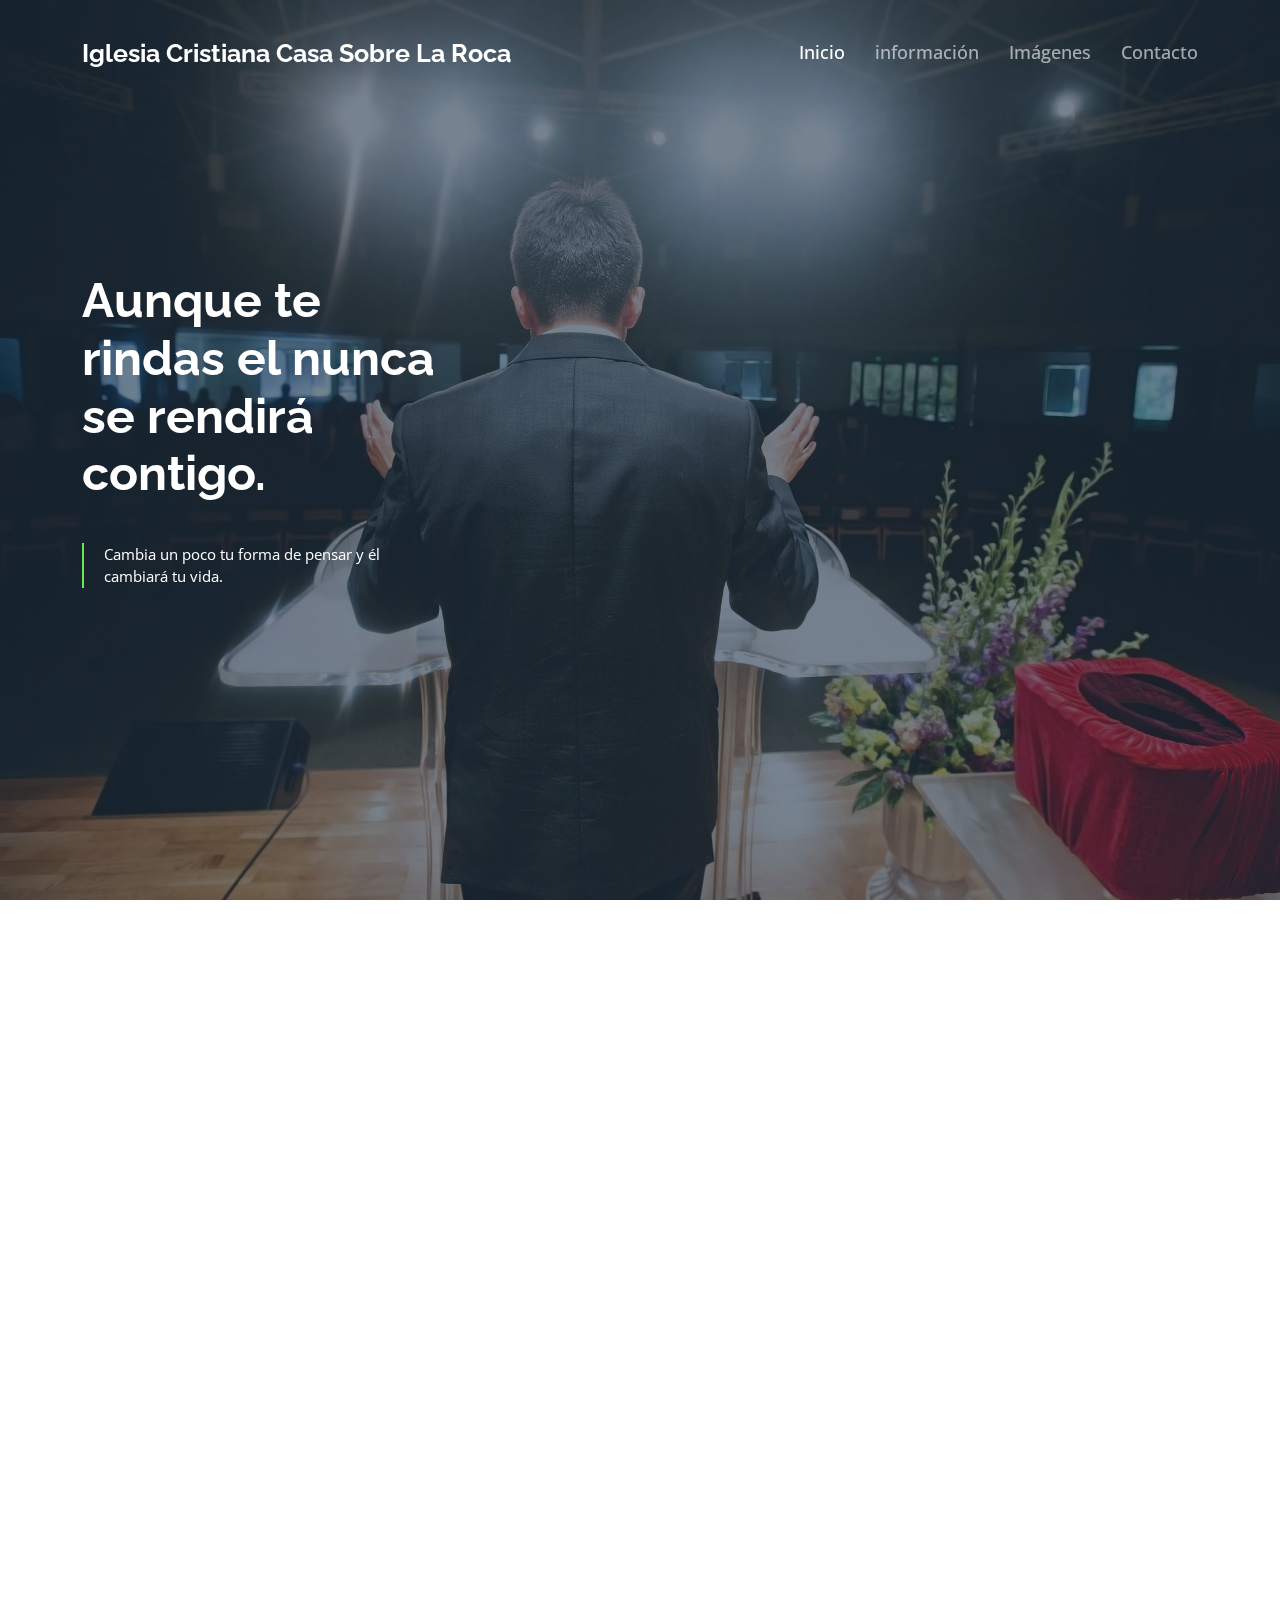
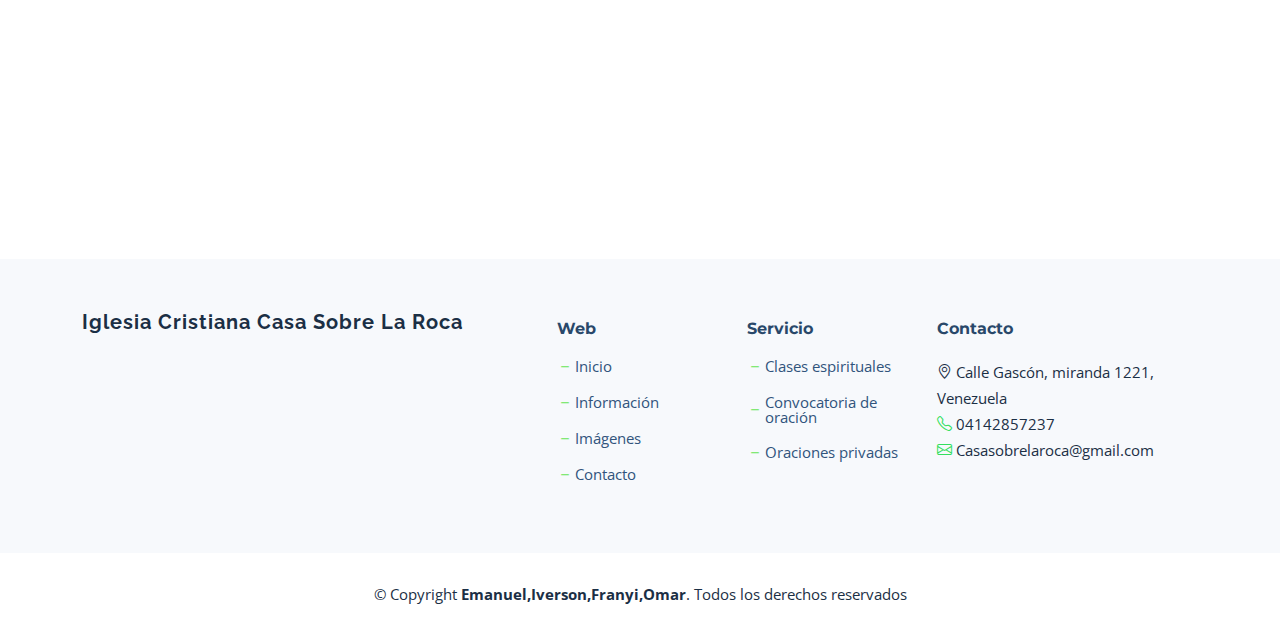
<file: index.html>
<!DOCTYPE html>
<html lang="es">

<head>
  <meta charset="utf-8">
  <meta content="width=device-width, initial-scale=1.0" name="viewport">

  <title>iglesia</title>
  <meta content="" name="description">
  <meta content="" name="keywords">

  
  <link rel="preconnect" href="https://fonts.googleapis.com">
  <link rel="preconnect" href="https://fonts.gstatic.com" crossorigin>
  <link
    href="https://fonts.googleapis.com/css2?family=Open+Sans:ital,wght@0,300;0,400;0,500;0,600;0,700;1,300;1,400;1,600;1,700&family=Montserrat:ital,wght@0,300;0,400;0,500;0,600;0,700;1,300;1,400;1,500;1,600;1,700&family=Raleway:ital,wght@0,300;0,400;0,500;0,600;0,700;1,300;1,400;1,500;1,600;1,700&display=swap"
    rel="stylesheet">

  <!-- Vendor CSS Files -->
  <link href="assets/vendor/bootstrap/css/bootstrap.min.css" rel="stylesheet">
  <link href="assets/vendor/bootstrap-icons/bootstrap-icons.css" rel="stylesheet">
  <link href="assets/vendor/aos/aos.css" rel="stylesheet">
  <link href="assets/vendor/glightbox/css/glightbox.min.css" rel="stylesheet">
  <link href="assets/vendor/swiper/swiper-bundle.min.css" rel="stylesheet">
  <link href="assets/vendor/remixicon/remixicon.css" rel="stylesheet">
  <link href="assets/css/main.css" rel="stylesheet">

</head>

<body class="page-index">

  <!-- ======= Header ======= -->
  <header id="header" class="header d-flex align-items-center fixed-top">
    <div class="container-fluid container-xl d-flex align-items-center justify-content-between">

      <a href="index.html" class="logo d-flex align-items-center">
        <h1 class="d-flex align-items-center">Iglesia Cristiana Casa Sobre La Roca</h1>
      </a>

      <i class="mobile-nav-toggle mobile-nav-show bi bi-list"></i>
      <i class="mobile-nav-toggle mobile-nav-hide d-none bi bi-x"></i>

      <nav id="navbar" class="navbar">
        <ul>
          <li><a href="index.html" class="active">Inicio</a></li>
          <li><a href="informacion.html">información</a></li>
          <!-- <li><a href="services.html">Servicio</a></li>           -->
          <!-- <li><a href="team.html"></a></li> -->
          <li><a href="Imagenes.html">Imágenes</a></li>
          <li><a href="contacto.html">Contacto</a></li>
        </ul>
      </nav><!-- .navbar -->

    </div>
  </header><!-- End Header -->

  <!-- ======= Hero Section ======= -->
  <section id="hero" class="hero d-flex align-items-center">
    <div class="container">
      <div class="row">
        <div class="col-xl-4">
          <h2 data-aos="fade-up">Aunque te rindas el nunca se rendirá contigo.
          </h2>
          <blockquote data-aos="fade-up" data-aos-delay="100">
            <p>Cambia un poco tu forma de pensar y él cambiará tu vida. </p>
          </blockquote>
          <!-- <div class="d-flex" data-aos="fade-up" data-aos-delay="200">
            <a href=""
              class="glightbox btn-watch-video d-flex align-items-center"><i class="bi bi-play-circle"></i><span>Video</span></a>
          </div> -->
        </div>
      </div>
    </div>
  </section><!-- End Hero  -->

  <main id="main">

    <!-- ======= quien somos Section ======= -->
    <section id="why-us" class="why-us">
      <div class="container" data-aos="fade-up">

        <div class="section-header">
          <h2>Sobre Nosotros</h2>

        </div>

        <div class="row g-0" data-aos="fade-up" data-aos-delay="200">

          <div class="features-row">
            <div class="features-image-1">
              <img src="assets/img/a1.jpg" alt="">
            </div>
            <div class="features-text-1">
              <p>La Iglesia Cristiana Casa Sobre la Roca es una comunidad religiosa cristiana evangélica. <br><br>El nombre de "Casa Sobre la Roca" se basa en la parábola de Jesús en la Biblia, donde se habla de la importancia de construir la vida espiritual en una base sólida, como una casa construida sobre una roca firme en lugar de sobre la arena.<br><br>La iglesia se enfoca en enseñar la Biblia de una manera práctica y relevante para la vida diaria, y se esfuerza por ser una comunidad acogedora y amorosa para todas las personas que deseen unirse. Además de sus servicios religiosos regulares, la iglesia también lleva a cabo programas y actividades para apoyar a su comunidad local.</p>
            </div>
          </div>                       
          </div>

        </div>

      </div>
    </section><!-- End Why Choose Us Section -->

    <!-- =======  servicio de la iglesia Section ======= -->
    <section id="services-list" class="services-list">
      <div class="container" data-aos="fade-up">

        <div class="section-header">
          <h2>Servicios</h2>

        </div>

        <div class="row gy-5">

          <div class="col-lg-4 col-md-6 service-item d-flex" data-aos="fade-up" data-aos-delay="100">
            <div class="icon flex-shrink-0"><i class="bi bi-briefcase" style="color: #f57813;"></i></div>
            <div>
              <h4 class="title"><a href="#" class="stretched-link">Escuela Dominical</a></h4>
              <p class="description"> Sábado de 9:30 AM a 12:00 PM para niños</p>
            </div>
          </div>
          <!-- End Service Item -->
          
          <div class="col-lg-4 col-md-6 service-item d-flex" data-aos="fade-up" data-aos-delay="300">
            <div class="icon flex-shrink-0"><i class="bi bi-calendar-date" style="color: #d90769;"></i></div>
            <div>
              <h4 class="title"><a href="#" class="stretched-link">Oración semanal</a></h4>
              <p class="description">Lunes, Miércoles y Viernes servicio de oratoria de 3:00 PM a 4:30 PM</p>
            </div>
          </div><!-- End Service Item -->

          <div class="col-lg-4 col-md-6 service-item d-flex" data-aos="fade-up" data-aos-delay="400">
            <div class="icon flex-shrink-0"><i class="bi bi-binoculars" style="color: #15bfbc;"></i></div>
            <div>
              <h4 class="title"><a href="#" class="stretched-link">Evangelización casa de paz</a></h4>
              <p class="description">Martes a partir de las 2:00 PM</p>
            </div>
      </div>
    


  </main><!-- End #main -->


  <!-- ======= Contacto Section ======= -->
  

    <!-- ======= Footer ======= -->
    <footer id="footer" class="footer">

      <div class="footer-content">
        <div class="container">
          <div class="row gy-4">
            <div class="col-lg-5 col-md-12 footer-info">
              <a href="index.html" class="logo d-flex align-items-center">
                <span>Iglesia Cristiana Casa Sobre La Roca</span>
              </a>
              
            </div>
  
            <div class="col-lg-2 col-6 footer-links">
              <h4>Web</h4>
              <ul>
                <li><i class="bi bi-dash"></i> <a href="#">Inicio</a></li>
                <li><i class="bi bi-dash"></i> <a href="#">Información</a></li>
                <li><i class="bi bi-dash"></i> <a href="#">Imágenes</a></li>
                <li><i class="bi bi-dash"></i> <a href="#">Contacto</a></li>
              </ul>
            </div>
  
            <div class="col-lg-2 col-6 footer-links">
              <h4>Servicio</h4>
              <ul>
                <li><i class="bi bi-dash"></i> <a href="#">Clases espirituales</a></li>
                <li><i class="bi bi-dash"></i> <a href="#">Convocatoria de oración</a></li>
                <li><i class="bi bi-dash"></i> <a href="#">Oraciones privadas</a></li>
              </ul>
            </div>
  
            <div class="col-lg-3 col-md-12 footer-contact text-center text-md-start">
              <h4>Contacto</h4>
              <p><i class="bi bi-geo-alt" ></i> Calle Gascón, miranda 1221, Venezuela<br>
                <i class="bi bi-telephone" style="color: #34df5f;" ></i> 04142857237<br>
                <i class="bi bi-envelope" style="color: #34df5f;"></i> Casasobrelaroca@gmail.com <br>
              </p>
  
            </div>
  
          </div>
        </div>
      </div>
  
      <div class="footer-legal">
        <div class="container">
          <div class="copyright">
            &copy; Copyright <strong><span>Emanuel,Iverson,Franyi,Omar</span></strong>. Todos los derechos reservados
          </div>
          
        </div>
      </div>
    </footer><!-- End Footer -->

    <a href="#" class="scroll-top d-flex align-items-center justify-content-center"><i
        class="bi bi-arrow-up-short"></i></a>

    <div id="preloader"></div>

    <!-- Vendor JS Files -->
    <script src="assets/vendor/bootstrap/js/bootstrap.bundle.min.js"></script>
    <script src="assets/vendor/aos/aos.js"></script>
    <script src="assets/vendor/glightbox/js/glightbox.min.js"></script>
    <script src="assets/vendor/swiper/swiper-bundle.min.js"></script>
    <script src="assets/vendor/isotope-layout/isotope.pkgd.min.js"></script>
    <script src="assets/vendor/php-email-form/validate.js"></script>

    <!-- Template Main JS File -->
    <script src="assets/js/main.js"></script>
</body>
</html>
</file>
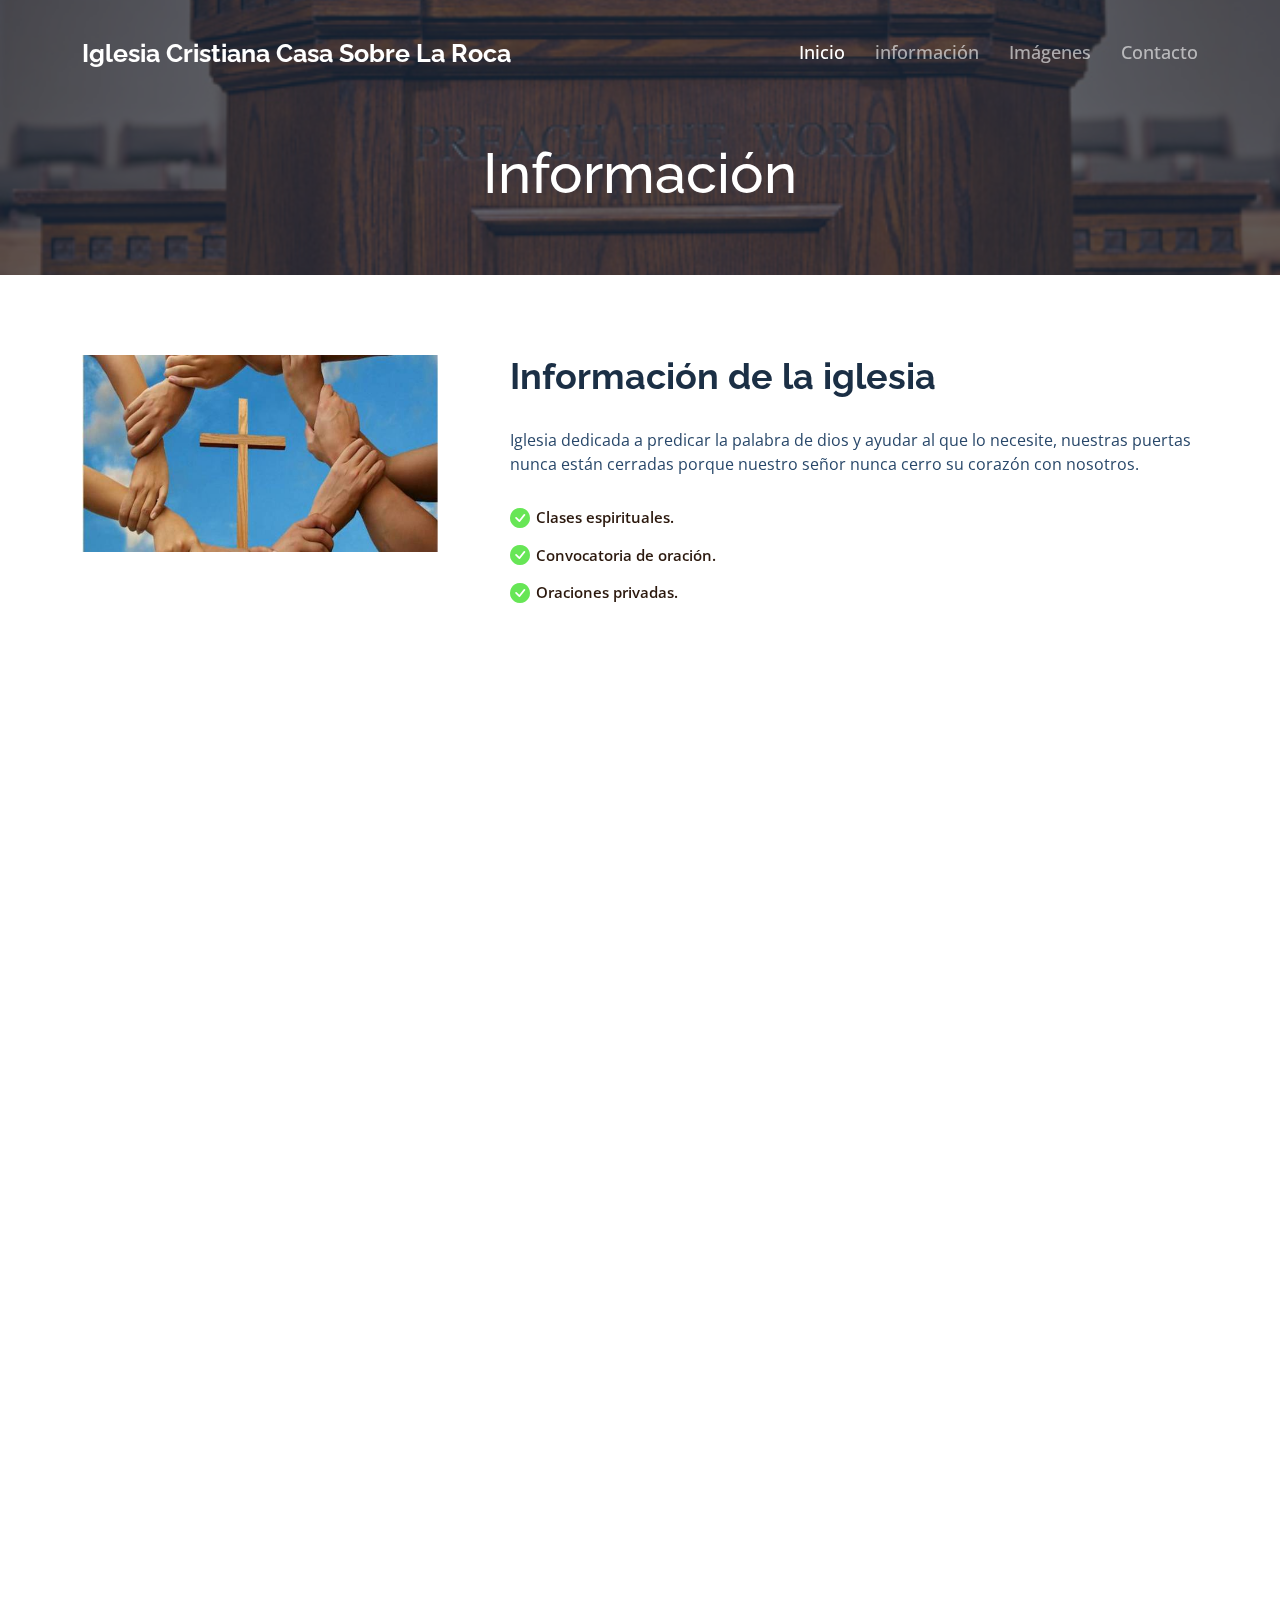
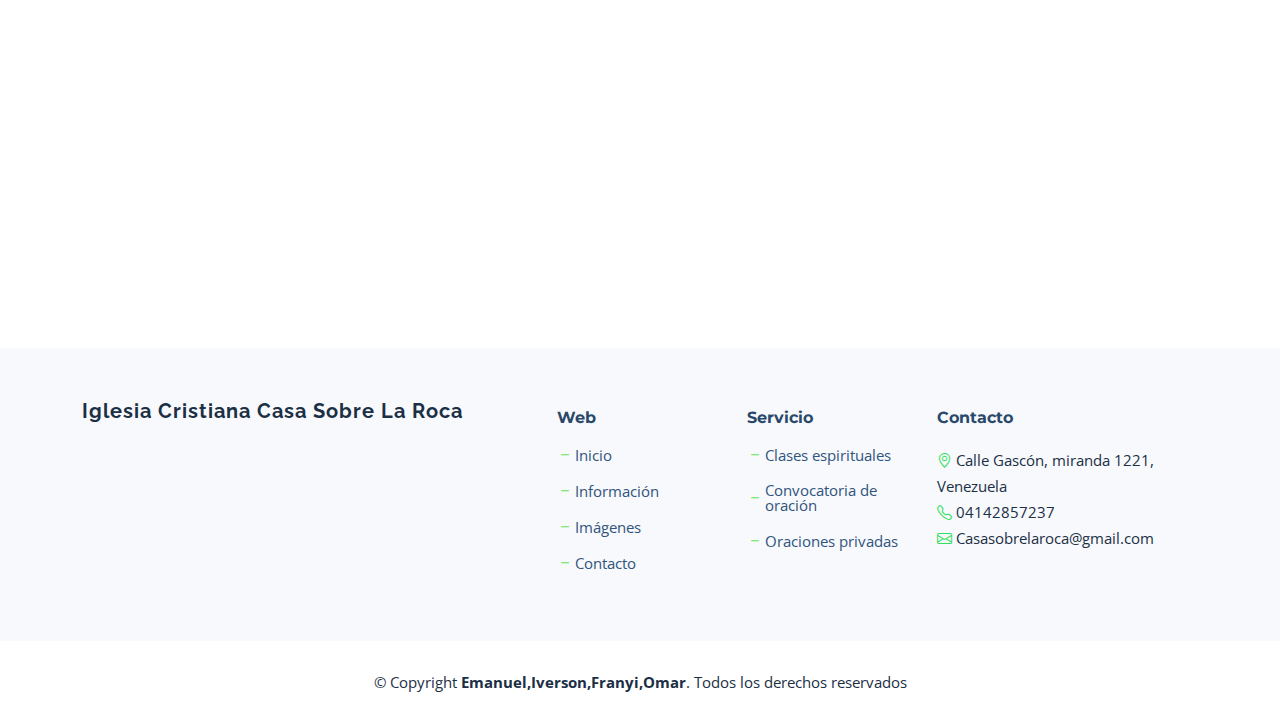
<file: informacion.html>
<!DOCTYPE html>
<html lang="en">

<head>
  <meta charset="utf-8">
  <meta content="width=device-width, initial-scale=1.0" name="viewport">

  <title>iglesia</title>
  <meta content="" name="description">
  <meta content="" name="keywords">

 

  <!-- Google Fonts -->
  <link rel="preconnect" href="https://fonts.googleapis.com">
  <link rel="preconnect" href="https://fonts.gstatic.com" crossorigin>
  <link
    href="https://fonts.googleapis.com/css2?family=Open+Sans:ital,wght@0,300;0,400;0,500;0,600;0,700;1,300;1,400;1,600;1,700&family=Montserrat:ital,wght@0,300;0,400;0,500;0,600;0,700;1,300;1,400;1,500;1,600;1,700&family=Raleway:ital,wght@0,300;0,400;0,500;0,600;0,700;1,300;1,400;1,500;1,600;1,700&display=swap"
    rel="stylesheet">

  <!-- Vendor CSS Files -->
  <link href="assets/vendor/bootstrap/css/bootstrap.min.css" rel="stylesheet">
  <link href="assets/vendor/bootstrap-icons/bootstrap-icons.css" rel="stylesheet">
  <link href="assets/vendor/aos/aos.css" rel="stylesheet">
  <link href="assets/vendor/glightbox/css/glightbox.min.css" rel="stylesheet">
  <link href="assets/vendor/swiper/swiper-bundle.min.css" rel="stylesheet">
  <link href="assets/vendor/remixicon/remixicon.css" rel="stylesheet">

  <!-- Template Main CSS File -->
  <link href="assets/css/main.css" rel="stylesheet">


</head>

<body class="page-about">

  <!-- ======= Header ======= -->
  <header id="header" class="header d-flex align-items-center fixed-top">
    <div class="container-fluid container-xl d-flex align-items-center justify-content-between">

      <a href="index.html" class="logo d-flex align-items-center">
        <!-- Uncomment the line below if you also wish to use an image logo -->
        <!-- <img src="assets/img/logo.png" alt=""> -->
        <h1 class="d-flex align-items-center">Iglesia Cristiana Casa Sobre La Roca</h1>
      </a>

      <i class="mobile-nav-toggle mobile-nav-show bi bi-list"></i>
      <i class="mobile-nav-toggle mobile-nav-hide d-none bi bi-x"></i>

      <nav id="navbar" class="navbar">
        <ul>
          <li><a href="index.html" class="active">Inicio</a></li>
          <li><a href="informacion.html">información</a></li>
          <!-- <li><a href="services.html">Servicio</a></li>           -->
          <!-- <li><a href="team.html"></a></li> -->
          <li><a href="Imagenes.html">Imágenes</a></li>
          <li><a href="contacto.html">Contacto</a></li>
        </ul>
      </nav><!-- .navbar -->

    </div>
  </header><!-- End Header -->

  <main id="main">

    <!-- ======= Breadcrumbs ======= -->
    <div class="breadcrumbs d-flex align-items-center" style="background-image: url('assets/img/i.jpg');">
      <div class="container position-relative d-flex flex-column align-items-center">

        <h2>Información</h2>

      </div>
    </div><!-- End Breadcrumbs -->

    <!-- ======= About Section ======= -->
    <section id="about" class="about">
      <div class="container" data-aos="fade-up">

        <div class="row gy-4" data-aos="fade-up">
          <div class="col-lg-4">
            <img src="assets/img/img1.jpg" class="img-fluid" alt="">
          </div>
          <div class="col-lg-8">
            <div class="content ps-lg-5">
              <h3>Información de la iglesia</h3>
              <p>
                Iglesia dedicada a predicar la palabra de dios y ayudar al que lo necesite, nuestras puertas nunca están
                cerradas porque nuestro señor nunca cerro su corazón con nosotros.
              </p>
              <ul>
                <li><i class="bi bi-check-circle-fill"></i> Clases espirituales.</li>
                <li><i class="bi bi-check-circle-fill"></i> Convocatoria de oración.</li>
                <li><i class="bi bi-check-circle-fill"></i> Oraciones privadas.</li>
              </ul>
            </div>
          </div>
        </div>

      </div>
    </section><!-- End About Section -->

    <!-- ======= Why Choose Us Section ======= -->

    </section><!-- End Why Choose Us Section -->


    <!-- ======= Team Section ======= -->
    <section id="team" class="team">
      <div class="container" data-aos="fade-up">

        <div class="section-header">
          <h2>Equipo de la iglesia</h2>

        </div>

        <div class="row gy-4">

          <div class="col-lg-3 col-md-6" data-aos="fade-up" data-aos-delay="100">
            <div class="team-member">
              <div class="member-img">
                <img src="assets/img/img iglesia/pastor.jpg" class="img-fluid" alt="">
                
              </div>
              <div class="member-info">
                <h4>Saul Martinez</h4>
                <span>Pastor Principal</span>
              </div>
            </div>
          </div><!-- End Team Member -->

          <div class="col-lg-3 col-md-6" data-aos="fade-up" data-aos-delay="200">
            <div class="team-member">
              <div class="member-img">
                <img src="assets/img/img iglesia/pastora.jpg" class="img-fluid" alt="">
                
              </div>
              <div class="member-info">
                <h4>Cristina Baez </h4>
                <span>Pastora</span>
              </div>
            </div>
          </div><!-- End Team Member -->
        </div>
      </div>
    </section><!-- End Team Section -->




    <section id="team" class="team">
      <div class="container" data-aos="fade-up">

        <div class="section-header">
          <h2>Visión</h2>
          <p>la visión de la iglesia es llevar a cabo la obra de Dios en la Tierra, compartiendo su amor y su mensaje de salvación a través de la evangelización y la ayuda a los necesitados.</p>
        </div>       
    </section><!-- End Team Section -->

    <section id="team" class="team">
      <div class="container" data-aos="fade-up">

        <div class="section-header">
          <h2>Misión </h2>
          <p>la misión de la iglesia es llevar a cabo el mandato de Jesús de "ir y hacer discípulos de todas las naciones" (Mateo 28:19). Esto significa compartir el mensaje del evangelio y ayudar a las personas a tener una relación personal con Dios a través de la fe en Jesucristo.</p>
        </div>       
    </section><!-- End Team Section -->




  </main><!-- End #main -->

     <!-- ======= Footer ======= -->
     <footer id="footer" class="footer">

      <div class="footer-content">
        <div class="container">
          <div class="row gy-4">
            <div class="col-lg-5 col-md-12 footer-info">
              <a href="index.html" class="logo d-flex align-items-center">
                <span>Iglesia Cristiana Casa Sobre La Roca</span>
              </a>
              
            </div>
  
            <div class="col-lg-2 col-6 footer-links">
              <h4>Web</h4>
              <ul>
                <li><i class="bi bi-dash"></i> <a href="#">Inicio</a></li>
                <li><i class="bi bi-dash"></i> <a href="#">Información</a></li>
                <li><i class="bi bi-dash"></i> <a href="#">Imágenes</a></li>
                <li><i class="bi bi-dash"></i> <a href="#">Contacto</a></li>
              </ul>
            </div>
  
            <div class="col-lg-2 col-6 footer-links">
              <h4>Servicio</h4>
              <ul>
                <li><i class="bi bi-dash"></i> <a href="#">Clases espirituales</a></li>
                <li><i class="bi bi-dash"></i> <a href="#">Convocatoria de oración</a></li>
                <li><i class="bi bi-dash"></i> <a href="#">Oraciones privadas</a></li>
              </ul>
            </div>
  
            <div class="col-lg-3 col-md-12 footer-contact text-center text-md-start">
              <h4>Contacto</h4>
              <p><i class="bi bi-geo-alt" style="color: #34df5f;"></i> Calle Gascón, miranda 1221, Venezuela<br>
                <i class="bi bi-telephone" style="color: #34df5f;" ></i> 04142857237<br>
                <i class="bi bi-envelope" style="color: #34df5f;"></i> Casasobrelaroca@gmail.com <br>
              </p>
  
            </div>
  
          </div>
        </div>
      </div>
  
      <div class="footer-legal">
        <div class="container">
          <div class="copyright">
            &copy; Copyright <strong><span>Emanuel,Iverson,Franyi,Omar</span></strong>. Todos los derechos reservados
          </div>
          
        </div>
      </div>
    </footer><!-- End Footer -->

  <a href="#" class="scroll-top d-flex align-items-center justify-content-center"><i
      class="bi bi-arrow-up-short"></i></a>

  <div id="preloader"></div>

  <!-- Vendor JS Files -->
  <script src="assets/vendor/bootstrap/js/bootstrap.bundle.min.js"></script>
  <script src="assets/vendor/aos/aos.js"></script>
  <script src="assets/vendor/glightbox/js/glightbox.min.js"></script>
  <script src="assets/vendor/swiper/swiper-bundle.min.js"></script>
  <script src="assets/vendor/isotope-layout/isotope.pkgd.min.js"></script>
  <script src="assets/vendor/php-email-form/validate.js"></script>

  <!-- Template Main JS File -->
  <script src="assets/js/main.js"></script>

</body>

</html>
</file>
<file: assets/css/main.css>
:root {
  --font-default: "Open Sans", system-ui, -apple-system, "Segoe UI", Roboto, "Helvetica Neue", Arial, "Noto Sans", "Liberation Sans", sans-serif, "Apple Color Emoji", "Segoe UI Emoji", "Segoe UI Symbol", "Noto Color Emoji";
  --font-primary: "Montserrat", sans-serif;
  --font-secondary: "Raleway", sans-serif;
}

/* Colors */
:root {
  --color-default: #2b180d;
  --color-primary: #67e656;
  --color-secondary: #1b2f45;
}

/* Smooth scroll behavior */
:root {
  scroll-behavior: smooth;
}

/*--------------------------------------------------------------
# General
--------------------------------------------------------------*/
body {
  font-family: var(--font-default);
  color: var(--color-default);
}

a {
  color: var(--color-primary);
  text-decoration: none;
  transition: 0.3s;
}

a:hover {
  color: #82cbed;
  text-decoration: none;
}

h1,
h2,
h3,
h4,
h5,
h6 {
  font-family: var(--font-primary);
}

/*--------------------------------------------------------------
# Sections & Section Header
--------------------------------------------------------------*/
section {
  overflow: hidden;
  padding: 80px 0;
}

.section-header {
  text-align: center;
  padding-bottom: 30px;
}

.section-header h2 {
  font-size: 32px;
  font-weight: 600;
  margin-bottom: 20px;
  padding-bottom: 20px;
  position: relative;
}

.section-header h2:after {
  content: "";
  position: absolute;
  display: block;
  width: 60px;
  height: 2px;
  background: var(--color-primary);
  left: 0;
  right: 0;
  bottom: 0;
  margin: auto;
}

.section-header p {
  margin-bottom: 0;
}

/*--------------------------------------------------------------
# Breadcrumbs
--------------------------------------------------------------*/
.breadcrumbs {
  padding: 140px 0 60px 0;
  min-height: 30vh;
  position: relative;
  background-size: cover;
  background-position: center;
  background-repeat: no-repeat;
}

.breadcrumbs:before {
  content: "";
  background-color: rgba(27, 47, 69, 0.7);
  position: absolute;
  inset: 0;
}

.breadcrumbs h2 {
  font-size: 56px;
  font-weight: 500;
  color: #fff;
  font-family: var(--font-secondary);
}

.breadcrumbs ol {
  display: flex;
  flex-wrap: wrap;
  list-style: none;
  padding: 0 0 10px 0;
  margin: 0;
  font-size: 16px;
  font-weight: 600;
  color: var(--color-primary);
}

.breadcrumbs ol a {
  color: rgba(255, 255, 255, 0.8);
  transition: 0.3s;
}

.breadcrumbs ol a:hover {
  text-decoration: underline;
}

.breadcrumbs ol li+li {
  padding-left: 10px;
}

.breadcrumbs ol li+li::before {
  display: inline-block;
  padding-right: 10px;
  color: #fff;
  content: "/";
}

/*--------------------------------------------------------------
# Scroll top button
--------------------------------------------------------------*/
.scroll-top {
  position: fixed;
  visibility: hidden;
  opacity: 0;
  right: 15px;
  bottom: 15px;
  z-index: 99999;
  background: var(--color-primary);
  width: 40px;
  height: 40px;
  border-radius: 4px;
  transition: all 0.4s;
}

.scroll-top i {
  font-size: 24px;
  color: #fff;
  line-height: 0;
}

.scroll-top:hover {
  background: rgba(86, 184, 230, 0.8);
  color: #fff;
}

.scroll-top.active {
  visibility: visible;
  opacity: 1;
}

/*--------------------------------------------------------------
# Preloader
--------------------------------------------------------------*/
#preloader {
  position: fixed;
  inset: 0;
  z-index: 9999;
  overflow: hidden;
  background: #fff;
  transition: all 0.6s ease-out;
}

#preloader:before {
  content: "";
  position: fixed;
  top: calc(50% - 30px);
  left: calc(50% - 30px);
  border: 6px solid var(--color-primary);
  border-top-color: #fff;
  border-radius: 50%;
  width: 60px;
  height: 60px;
  -webkit-animation: animate-preloader 1s linear infinite;
  animation: animate-preloader 1s linear infinite;
}

@-webkit-keyframes animate-preloader {
  0% {
    transform: rotate(0deg);
  }

  100% {
    transform: rotate(360deg);
  }
}

@keyframes animate-preloader {
  0% {
    transform: rotate(0deg);
  }

  100% {
    transform: rotate(360deg);
  }
}

/*--------------------------------------------------------------
# Disable aos animation delay on mobile devices
--------------------------------------------------------------*/
@media screen and (max-width: 768px) {
  [data-aos-delay] {
    transition-delay: 0 !important;
  }
}

/*--------------------------------------------------------------
# Header
--------------------------------------------------------------*/
.header {
  transition: all 0.5s;
  z-index: 997;
  padding: 24px 0;
}

@media (max-width: 1200px) {
  .header {
    padding: 12px 0;
  }
}

.header.sticked {
  background: rgba(77, 185, 63, 0.9);
  padding: 12px 0;
}

.header .logo img {
  max-height: 40px;
  margin-right: 6px;
}

.header .logo h1 {
  font-size: 25px;
  font-weight: 700;
  color: #fff;
  font-family: var(--font-secondary);
  margin: 0;
}

/*--------------------------------------------------------------
# Desktop Navigation
--------------------------------------------------------------*/
@media (min-width: 1280px) {
  .navbar {
    padding: 0;
  }

  .navbar ul {
    margin: 0;
    padding: 0;
    display: flex;
    list-style: none;
    align-items: center;
  }

  .navbar li {
    position: relative;
  }

  .navbar a,
  .navbar a:focus {
    display: flex;
    align-items: center;
    justify-content: space-between;
    padding: 15px 0 15px 30px;
    font-family: var(--font-default);
    font-size: 18px;
    font-weight: 500;
    color: rgba(255, 255, 255, 0.6);
    white-space: nowrap;
    transition: 0.3s;
  }

  .navbar a i,
  .navbar a:focus i {
    font-size: 12px;
    line-height: 0;
    margin-left: 5px;
  }

  .navbar a:hover,
  .navbar .active,
  .navbar .active:focus,
  .navbar li:hover>a {
    color: #fff;
  }

  .navbar .dropdown ul {
    display: block;
    position: absolute;
    left: 14px;
    top: calc(100% + 30px);
    margin: 0;
    padding: 10px 0;
    z-index: 99;
    opacity: 0;
    visibility: hidden;
    background: #fff;
    box-shadow: 0px 0px 30px rgba(127, 137, 161, 0.25);
    transition: 0.2s;
  }

  .navbar .dropdown ul li {
    min-width: 200px;
  }

  .navbar .dropdown ul a {
    padding: 10px 20px;
    font-size: 15px;
    text-transform: none;
    color: var(--color-secondary);
  }

  .navbar .dropdown ul a i {
    font-size: 12px;
  }

  .navbar .dropdown ul a:hover,
  .navbar .dropdown ul .active:hover,
  .navbar .dropdown ul li:hover>a {
    color: var(--color-primary);
  }

  .navbar .dropdown:hover>ul {
    opacity: 1;
    top: 100%;
    visibility: visible;
  }

  .navbar .dropdown .dropdown ul {
    top: 0;
    left: calc(100% - 30px);
    visibility: hidden;
  }

  .navbar .dropdown .dropdown:hover>ul {
    opacity: 1;
    top: 0;
    left: 100%;
    visibility: visible;
  }
}

@media (min-width: 1280px) and (max-width: 1366px) {
  .navbar .dropdown .dropdown ul {
    left: -90%;
  }

  .navbar .dropdown .dropdown:hover>ul {
    left: -100%;
  }
}

@media (min-width: 1280px) {

  .mobile-nav-show,
  .mobile-nav-hide {
    display: none;
  }
}

/*--------------------------------------------------------------
# Mobile Navigation
--------------------------------------------------------------*/
@media (max-width: 1279px) {
  .navbar {
    position: fixed;
    top: 0;
    right: -100%;
    width: 100%;
    max-width: 400px;
    bottom: 0;
    transition: 0.3s;
    z-index: 9997;
  }

  .navbar ul {
    position: absolute;
    inset: 0;
    padding: 50px 0 10px 0;
    margin: 0;
    background: rgba(27, 47, 69, 0.9);
    overflow-y: auto;
    transition: 0.3s;
    z-index: 9998;
  }

  .navbar a,
  .navbar a:focus {
    display: flex;
    align-items: center;
    justify-content: space-between;
    padding: 10px 20px;
    font-family: var(--font-default);
    font-size: 15px;
    font-weight: 600;
    color: rgba(255, 255, 255, 0.7);
    white-space: nowrap;
    transition: 0.3s;
  }

  .navbar a i,
  .navbar a:focus i {
    font-size: 12px;
    line-height: 0;
    margin-left: 5px;
  }

  .navbar a:hover,
  .navbar .active,
  .navbar .active:focus,
  .navbar li:hover>a {
    color: #fff;
  }

  .navbar .dropdown ul,
  .navbar .dropdown .dropdown ul {
    position: static;
    display: none;
    padding: 10px 0;
    margin: 10px 20px;
    background-color: rgba(20, 35, 51, 0.6);
  }

  .navbar .dropdown>.dropdown-active,
  .navbar .dropdown .dropdown>.dropdown-active {
    display: block;
  }

  .mobile-nav-show {
    color: rgba(255, 255, 255, 0.9);
    font-size: 28px;
    cursor: pointer;
    line-height: 0;
    transition: 0.5s;
  }

  .mobile-nav-hide {
    color: rgba(255, 255, 255, 0.9);
    font-size: 32px;
    cursor: pointer;
    line-height: 0;
    transition: 0.5s;
    position: fixed;
    right: 15px;
    top: 15px;
    z-index: 9999;
  }

  .mobile-nav-active {
    overflow: hidden;
  }

  .mobile-nav-active .navbar {
    right: 0;
  }

  .mobile-nav-active .navbar:before {
    content: "";
    position: fixed;
    inset: 0;
    background: rgba(27, 47, 69, 0.7);
    z-index: 9996;
  }
}

/*--------------------------------------------------------------
# Hero Section
--------------------------------------------------------------*/
.hero {
  width: 100%;
  min-height: 100vh;
  background: url("../img/PASTIR.jpg") top center;
  background-size: cover;
  position: relative;
  padding: 120px 0;
  z-index: 3;
}

/* @media (min-width: 1034px) {
  .hero:after {
    position: absolute;
    content: "";
    width: 40%;
    background: var(--color-secondary);
    top: 0;
    bottom: 0;
  }
} */

.hero:before {
  position: absolute;
  content: "";
  background: rgba(27, 47, 69, 0.6);
  inset: 0;
}

@media (max-width: 1034px) {
  .hero:before {
    background: rgba(27, 47, 69, 0.7);
  }
}

.hero .container {
  z-index: 1;
}

@media (min-width: 1365px) {
  .hero {
    background-attachment: fixed;
  }
}

.hero h2 {
  margin: 0;
  font-size: 48px;
  font-weight: 700;
  line-height: 1.2;
  color: #fff;
  font-family: var(--font-secondary);
}

.hero blockquote {
  color: #fff;
  padding-left: 20px;
  font-size: 15px;
  font-family: var(--font-default);
  border-left: 2px solid var(--color-primary);
  margin: 40px 0;
}

.hero .btn-get-started {
  font-family: var(--font-secondary);
  font-weight: 500;
  font-size: 15px;
  letter-spacing: 1px;
  display: inline-block;
  padding: 12px 30px;
  border-radius: 50px;
  transition: 0.5s;
  color: #fff;
  background: var(--color-primary);
}

.hero .btn-get-started:hover {
  background: rgba(86, 184, 230, 0.8);
}

.hero .btn-watch-video {
  font-size: 16px;
  transition: 0.5s;
  margin-left: 25px;
  color: rgba(255, 255, 255, 0.7);
  font-weight: 600;
}

.hero .btn-watch-video i {
  color: var(--color-primary);
  font-size: 32px;
  transition: 0.3s;
  line-height: 0;
  margin-right: 8px;
}

.hero .btn-watch-video:hover {
  color: #fff;
}

.hero .btn-watch-video:hover i {
  color: #82cbed;
}

@media (max-width: 640px) {
  .hero h2 {
    font-size: 36px;
    line-height: 1;
  }

  .hero .btn-get-started,
  .hero .btn-watch-video {
    font-size: 13px;
  }
}

/*--------------------------------------------------------------
# Why Choose Us Section
--------------------------------------------------------------*/
.why-us {
  padding-bottom: 0;
}

.why-us .img-bg {
  min-height: 500px;
  background-size: cover;
}

.why-us .slides {
  background-color: #f7f9fc;
}

.why-us h3 {
  font-size: 24px;
  font-weight: 700;
  color: var(--color-secondary);
}

.why-us h4 {
  font-size: 18px;
  font-weight: 400;
  color: #29486a;
  font-family: var(--font-secondary);
}

.why-us .swiper {
  margin: 140px 140px 120px 140px;
  overflow: hidden;
}

.why-us .swiper-button-prev:after,
.why-us .swiper-button-next:after {
  font-size: 24px;
  color: var(--color-secondary);
}

.why-us .swiper-button-prev {
  left: 80px;
}

.why-us .swiper-button-next {
  right: 80px;
}

.why-us .swiper-pagination {
  margin-top: 30px;
  position: relative;
}

.why-us .swiper-pagination .swiper-pagination-bullet {
  background-color: var(--color-secondary);
}

.why-us .swiper-pagination .swiper-pagination-bullet-active {
  background-color: var(--color-primary);
}

@media (max-width: 1200px) {
  .why-us .swiper {
    margin: 60px 60px 40px 60px;
  }

  .why-us .swiper-button-prev,
  .why-us .swiper-button-next {
    display: none;
  }
}

@media (max-width: 575px) {
  .why-us .swiper {
    margin: 40px 40px 20px 40px;
  }
}

.page-about .why-us {
  padding: 0 0 80px 0;
}

/*--------------------------------------------------------------
# About Section
--------------------------------------------------------------*/
.about .content h3 {
  font-weight: 700;
  font-size: 36px;
  font-family: var(--font-secondary);
  color: var(--color-secondary);
}

.about .content p {
  margin: 30px 0;
  color: #29486a;
}

.about .content ul {
  list-style: none;
  padding: 0;
}

.about .content ul li {
  padding: 0 0 15px 26px;
  position: relative;
  font-size: 15px;
  font-weight: 600;
}

.about .content ul i {
  position: absolute;
  font-size: 20px;
  left: 0;
  top: -3px;
  color: var(--color-primary);
}

/*--------------------------------------------------------------
# Services List Section
--------------------------------------------------------------*/
.services-list .service-item {
  position: relative;
}

.services-list .service-item .icon i {
  font-size: 32px;
  line-height: 0;
  margin-right: 20px;
  color: #38618e;
}

.services-list .service-item .title {
  font-weight: 700;
  margin-bottom: 5px;
  font-size: 18px;
}

.services-list .service-item .title a {
  color: var(--color-secondary);
}

.services-list .service-item .title a:hover {
  color: #38618e;
}

.services-list .service-item .description {
  line-height: 24px;
  font-size: 14px;
}

/*--------------------------------------------------------------
# Call To Action Section
--------------------------------------------------------------*/
.call-to-action {
  background: linear-gradient(rgba(27, 47, 69, 0.8), rgba(27, 47, 69, 0.8)), url("../img/i.jpg") center center;
  background-size: cover;
  padding: 100px 0;
}

@media (min-width: 1365px) {
  .call-to-action {
    background-attachment: fixed;
  }
}

.call-to-action h3 {
  color: #fff;
  font-size: 28px;
  margin-bottom: 25px;
  font-weight: 700;
}

.call-to-action p {
  color: #fff;
  margin-bottom: 25px;
}

.call-to-action .cta-btn {
  font-family: var(--font-default);
  font-weight: 500;
  font-size: 16px;
  letter-spacing: 1px;
  display: inline-block;
  padding: 12px 40px;
  border-radius: 50px;
  transition: 0.5s;
  margin: 10px;
  color: #fff;
  background: #2aa5df;
}

.call-to-action .cta-btn:hover {
  background: var(--color-primary);
}

/*--------------------------------------------------------------
# Features Section
--------------------------------------------------------------*/
.features {
  padding-bottom: 0;
}

.features h3 {
  color: var(--color-secondary);
  font-size: 32px;
  font-weight: 700;
  margin-bottom: 30px;
}

.features .icon-list i {
  margin-right: 10px;
  font-size: 24px;
  line-height: 1.2;
}

.features .icon-list span {
  font-size: 18px;
  color: #29486a;
}

.features .phone-wrap {
  position: absolute;
  right: 0;
}

@media (max-width: 768px) {
  .features .phone-wrap {
    position: relative;
  }
}

.features .phone-wrap img {
  width: 340px;
}

@media (max-width: 992px) {
  .features .phone-wrap img {
    margin-top: 30px;
  }
}

@media (max-width: 768px) {
  .features .phone-wrap img {
    width: 100%;
  }
}

.features .details {
  margin-top: 80px;
  padding: 120px 0;
  background-color: #f7f9fc;
}

.features .details h4 {
  color: var(--color-secondary);
  font-size: 32px;
  font-weight: 700;
  margin-bottom: 20px;
}

.features .details p {
  margin-bottom: 20px;
  font-size: 15px;
}

.features .details .btn-get-started {
  font-family: var(--font-primary);
  display: inline-block;
  font-weight: 500;
  font-size: 15px;
  letter-spacing: 1px;
  padding: 10px 32px;
  border-radius: 50px;
  transition: 0.5s;
  background-color: var(--color-primary);
  color: #fff;
}

.features .details .btn-get-started:hover {
  background: #2aa5df;
}

/*--------------------------------------------------------------
# Recent Blog Posts Section
--------------------------------------------------------------*/
.recent-posts .post-box {
  transition: 0.3s;
  height: 100%;
  overflow: hidden;
  position: relative;
  display: flex;
  flex-direction: column;
}

.recent-posts .post-box .post-img {
  overflow: hidden;
  position: relative;
}

.recent-posts .post-box .post-img img {
  transition: 0.5s;
}

.recent-posts .post-box .meta {
  margin-top: 15px;
}

.recent-posts .post-box .meta .post-date {
  font-size: 15px;
  font-weight: 400;
  color: var(--color-primary);
}

.recent-posts .post-box .meta .post-author {
  font-size: 15px;
  font-weight: 400;
  color: var(--color-secondary);
}

.recent-posts .post-box .post-title {
  font-size: 18px;
  color: var(--color-secondary);
  font-weight: 700;
  margin: 15px 0 0 0;
  position: relative;
  transition: 0.3s;
}

.recent-posts .post-box p {
  margin: 15px 0 0 0;
  color: rgba(27, 47, 69, 0.7);
}

.recent-posts .post-box .readmore {
  display: flex;
  align-items: center;
  font-weight: 600;
  line-height: 1;
  transition: 0.3s;
  margin-top: 15px;
}

.recent-posts .post-box .readmore i {
  line-height: 0;
  margin-left: 4px;
  font-size: 18px;
}

.recent-posts .post-box:hover .post-title {
  color: var(--color-primary);
}

.recent-posts .post-box:hover .post-img img {
  transform: scale(1.1);
}

/*--------------------------------------------------------------
# Team Section
--------------------------------------------------------------*/
.team .team-member {
  
  background: #ffffff;
  transform: translate(250px, 0px);
}

.team .team-member .member-img {
  position: relative;
  overflow: hidden;
  margin-left: 0px;
  
}

.team .team-member .social {
  position: absolute;
  left: 0;
  bottom: 0;
  right: 0;
  height: 40px;
  opacity: 0;
  transition: ease-in-out 0.3s;
  background: rgba(255, 255, 255, 0.85);
  display: flex;
  align-items: center;
  justify-content: center;
}

.team .team-member .social a {
  transition: color 0.3s;
  color: #31547c;
  margin: 0 10px;
  display: inline-flex;
  align-items: center;
  justify-content: center;
}

.team .team-member .social a i {
  line-height: 0;
}

.team .team-member .social a:hover {
  color: var(--color-primary);
}

.team .team-member .social i {
  font-size: 18px;
  margin: 0 2px;
}

.team .team-member .member-info {
  padding: 25px 15px 0 15px;
  text-align: center;
}

.team .team-member .member-info h4 {
  font-weight: 700;
  margin-bottom: 5px;
  font-size: 18px;
  color: var(--color-secondary);
}

.team .team-member .member-info span {
  display: block;
  font-size: 13px;
  font-weight: 400;
  color: #6c757d;
}

.team .team-member .member-info p {
  font-style: italic;
  font-size: 14px;
  line-height: 26px;
  color: #6c757d;
}

.team .team-member:hover .social {
  opacity: 1;
}

/*--------------------------------------------------------------
# Services Cards Section
--------------------------------------------------------------*/
.services-cards {
  background: #f7f9fc;
}

.services-cards .card-item {
  border: 1px solid rgba(27, 47, 69, 0.1);
  background: #fff;
  position: relative;
  border-radius: 0;
}

.services-cards .card-item .card-bg {
  min-height: 300px;
  background-size: cover;
  background-repeat: no-repeat;
}

.services-cards .card-item .card-body {
  padding: 30px;
}

.services-cards .card-item h4 {
  font-weight: 700;
  font-size: 20px;
  margin-bottom: 15px;
  color: var(--color-secondary);
}

.services-cards .card-item p {
  color: var(--color-secondary);
  margin: 0;
}

/*--------------------------------------------------------------
# Testimonials Section
--------------------------------------------------------------*/
.testimonials .testimonial-item {
  box-sizing: content-box;
  padding: 30px;
  margin: 40px 30px;
  box-shadow: 0px 0 20px rgba(27, 47, 69, 0.1);
  background: #fff;
  min-height: 320px;
  display: flex;
  flex-direction: column;
  text-align: center;
  transition: 0.3s;
}

.testimonials .testimonial-item .stars {
  margin-bottom: 15px;
}

.testimonials .testimonial-item .stars i {
  color: #ffc107;
  margin: 0 1px;
}

.testimonials .testimonial-item .testimonial-img {
  width: 90px;
  border-radius: 50%;
  border: 4px solid #fff;
  margin: 0 auto;
}

.testimonials .testimonial-item h3 {
  font-size: 18px;
  font-weight: bold;
  margin: 10px 0 5px 0;
  color: #111;
}

.testimonials .testimonial-item h4 {
  font-size: 14px;
  color: #999;
  margin: 0;
}

.testimonials .testimonial-item p {
  font-style: italic;
  margin: 0 auto 15px auto;
}

.testimonials .swiper-pagination {
  margin-top: 20px;
  position: relative;
}

.testimonials .swiper-pagination .swiper-pagination-bullet {
  width: 10px;
  height: 10px;
  background-color: #e8eff6;
  opacity: 1;
}

.testimonials .swiper-pagination .swiper-pagination-bullet-active {
  background-color: var(--color-primary);
}

.testimonials .swiper-slide {
  opacity: 0.3;
}

@media (max-width: 1199px) {
  .testimonials .swiper-slide-active {
    opacity: 1;
  }

  .testimonials .swiper-pagination {
    margin-top: 0;
  }

  .testimonials .testimonial-item {
    margin: 40px 20px;
  }
}

@media (min-width: 1200px) {
  .testimonials .swiper-slide-next {
    opacity: 1;
    transform: scale(1.12);
  }
}

/*--------------------------------------------------------------
# Portfolio Section
--------------------------------------------------------------*/
.portfolio .portfolio-flters {
  padding: 0;
  margin: 0 auto 30px auto;
  list-style: none;
  text-align: center;
}

.portfolio .portfolio-flters li {
  color: var(--color-secondary);
  cursor: pointer;
  display: inline-block;
  padding: 0;
  font-size: 18px;
  font-weight: 400;
  margin: 0 10px;
  line-height: 1;
  margin-bottom: 5px;
  transition: all 0.3s ease-in-out;
}

.portfolio .portfolio-flters li:hover,
.portfolio .portfolio-flters li.filter-active {
  color: var(--color-primary);
}

.portfolio .portfolio-flters li:first-child {
  margin-left: 0;
}

.portfolio .portfolio-flters li:last-child {
  margin-right: 0;
}

@media (max-width: 575px) {
  .portfolio .portfolio-flters li {
    font-size: 14px;
    margin: 0 5px;
  }
}

.portfolio .portfolio-item {
  position: relative;
}

.portfolio .portfolio-item .portfolio-info {
  opacity: 0;
  position: absolute;
  left: 30px;
  right: 30px;
  bottom: 0;
  z-index: 3;
  transition: all ease-in-out 0.3s;
  background: rgba(255, 255, 255, 0.9);
  padding: 15px;
}

.portfolio .portfolio-item .portfolio-info h4 {
  font-size: 18px;
  font-weight: 600;
  color: var(--color-default);
  padding-right: 50px;
}

.portfolio .portfolio-item .portfolio-info p {
  color: #6c757d;
  font-size: 14px;
  margin-bottom: 0;
  padding-right: 50px;
}

.portfolio .portfolio-item .portfolio-info .preview-link,
.portfolio .portfolio-item .portfolio-info .details-link {
  position: absolute;
  right: 50px;
  font-size: 24px;
  top: calc(50% - 14px);
  color: rgba(27, 47, 69, 0.7);
  transition: 0.3s;
  line-height: 0;
}

.portfolio .portfolio-item .portfolio-info .preview-link:hover,
.portfolio .portfolio-item .portfolio-info .details-link:hover {
  color: var(--color-primary);
}

.portfolio .portfolio-item .portfolio-info .details-link {
  right: 14px;
  font-size: 28px;
}

.portfolio .portfolio-item:hover .portfolio-info {
  opacity: 1;
  bottom: 20px;
}


/*--------------------------------------------------------------
# Contact Section
--------------------------------------------------------------*/
.contact {
  background: url("../img/contact-bg.png") left top no-repeat;
  background-size: contain;
  position: relative;
}

@media (max-width: 640px) {
  .contact {
    background-position: center 50px;
  }
}

.contact:before {
  content: "";
  background: rgba(255, 255, 255, 0.7);
  position: absolute;
  bottom: 0;
  top: 0;
  left: 0;
  right: 0;
}

.contact .info-item+.info-item {
  margin-top: 40px;
}

.contact .info-item i {
  font-size: 20px;
  background: var(--color-primary);
  color: #fff;
  width: 44px;
  height: 44px;
  display: flex;
  justify-content: center;
  align-items: center;
  border-radius: 50px;
  transition: all 0.3s ease-in-out;
  margin-right: 15px;
}

.contact .info-item h4 {
  padding: 0;
  font-size: 20px;
  font-weight: 700;
  margin-bottom: 5px;
  color: #1c88ba;
}

.contact .info-item p {
  padding: 0;
  margin-bottom: 0;
  font-size: 14px;
}

.contact .php-email-form {
  width: 100%;
}

.contact .php-email-form .form-group {
  padding-bottom: 8px;
}

.contact .php-email-form .error-message {
  display: none;
  color: #fff;
  background: #df1529;
  text-align: left;
  padding: 15px;
  font-weight: 600;
}

.contact .php-email-form .error-message br+br {
  margin-top: 25px;
}

.contact .php-email-form .sent-message {
  display: none;
  color: #fff;
  background: #059652;
  text-align: center;
  padding: 15px;
  font-weight: 600;
}

.contact .php-email-form .loading {
  display: none;
  background: #fff;
  text-align: center;
  padding: 15px;
}

.contact .php-email-form .loading:before {
  content: "";
  display: inline-block;
  border-radius: 50%;
  width: 24px;
  height: 24px;
  margin: 0 10px -6px 0;
  border: 3px solid #059652;
  border-top-color: #fff;
  -webkit-animation: animate-loading 1s linear infinite;
  animation: animate-loading 1s linear infinite;
}

.contact .php-email-form input,
.contact .php-email-form textarea {
  border-radius: 0;
  box-shadow: none;
  font-size: 14px;
  padding: 12px 15px;
}

.contact .php-email-form input:focus,
.contact .php-email-form textarea:focus {
  border-color: var(--color-primary);
}

.contact .php-email-form textarea {
  padding: 10px 12px;
}

.contact .php-email-form button[type=submit] {
  background: #1f98d1;
  border: 0;
  padding: 12px 40px;
  color: #fff;
  transition: 0.4s;
}

.contact .php-email-form button[type=submit]:hover {
  background: var(--color-primary);
}

@-webkit-keyframes animate-loading {
  0% {
    transform: rotate(0deg);
  }

  100% {
    transform: rotate(360deg);
  }
}

@keyframes animate-loading {
  0% {
    transform: rotate(0deg);
  }

  100% {
    transform: rotate(360deg);
  }
}

/*--------------------------------------------------------------
# Blog Stylings
--------------------------------------------------------------*/
/*--------------------------------------------------------------
# Blog Home Posts List
--------------------------------------------------------------*/
.blog .posts-list article {
  height: 100%;
  border-bottom: 1px solid #d6e2ef;
  padding-bottom: 30px;
}

.blog .posts-list article+article {
  margin-top: 60px;
}

.blog .posts-list .post-img {
  max-height: 240px;
  overflow: hidden;
}

.blog .posts-list .title {
  font-size: 20px;
  font-weight: 600;
  padding: 0;
  margin: 20px 0 0 0;
}

.blog .posts-list .title a {
  color: var(--color-secondary);
  transition: 0.3s;
}

.blog .posts-list .title a:hover {
  color: var(--color-primary);
}

.blog .posts-list .meta-top {
  margin-top: 20px;
  color: #467ab3;
}

.blog .posts-list .meta-top ul {
  display: flex;
  flex-wrap: wrap;
  list-style: none;
  align-items: center;
  padding: 0;
  margin: 0;
}

.blog .posts-list .meta-top ul li+li {
  padding-left: 20px;
}

.blog .posts-list .meta-top i {
  font-size: 16px;
  margin-right: 8px;
  line-height: 0;
  color: rgba(86, 184, 230, 0.8);
}

.blog .posts-list .meta-top a {
  color: #467ab3;
  font-size: 14px;
  display: inline-block;
  line-height: 1;
}

.blog .posts-list .content {
  margin-top: 20px;
}

.blog .posts-list .read-more a {
  display: inline-block;
  color: #1f98d1;
  transition: 0.3s;
  font-size: 15px;
  font-weight: 500;
}

.blog .posts-list .read-more a:hover {
  color: var(--color-primary);
}

/*--------------------------------------------------------------
# Blog Details Page
--------------------------------------------------------------*/
.blog .blog-details {
  box-shadow: 0 4px 16px rgba(0, 0, 0, 0.1);
  padding: 30px;
}

.blog .blog-details .post-img {
  margin: -30px -30px 20px -30px;
  overflow: hidden;
}

.blog .blog-details .title {
  font-size: 28px;
  font-weight: 700;
  padding: 0;
  margin: 20px 0 0 0;
  color: var(--color-secondary);
}

.blog .blog-details .content {
  margin-top: 20px;
}

.blog .blog-details .content h3 {
  font-size: 22px;
  margin-top: 30px;
  font-weight: bold;
}

.blog .blog-details .content blockquote {
  overflow: hidden;
  background-color: rgba(27, 47, 69, 0.06);
  padding: 60px;
  position: relative;
  text-align: center;
  margin: 20px 0;
}

.blog .blog-details .content blockquote p {
  color: var(--color-default);
  line-height: 1.6;
  margin-bottom: 0;
  font-style: italic;
  font-weight: 500;
  font-size: 22px;
}

.blog .blog-details .content blockquote:after {
  content: "";
  position: absolute;
  left: 0;
  top: 0;
  bottom: 0;
  width: 3px;
  background-color: var(--color-secondary);
  margin-top: 20px;
  margin-bottom: 20px;
}

.blog .blog-details .meta-top {
  margin-top: 20px;
  color: var(--color-gray);
}

.blog .blog-details .meta-top ul {
  display: flex;
  flex-wrap: wrap;
  list-style: none;
  align-items: center;
  padding: 0;
  margin: 0;
}

.blog .blog-details .meta-top ul li+li {
  padding-left: 20px;
}

.blog .blog-details .meta-top i {
  font-size: 16px;
  margin-right: 8px;
  line-height: 0;
  color: rgba(86, 184, 230, 0.8);
}

.blog .blog-details .meta-top a {
  color: var(--color-gray);
  font-size: 14px;
  display: inline-block;
  line-height: 1;
}

.blog .blog-details .meta-bottom {
  padding-top: 10px;
  border-top: 1px solid rgba(27, 47, 69, 0.15);
}

.blog .blog-details .meta-bottom i {
  color: #38618e;
  display: inline;
}

.blog .blog-details .meta-bottom a {
  color: rgba(27, 47, 69, 0.8);
  transition: 0.3s;
}

.blog .blog-details .meta-bottom a:hover {
  color: var(--color-primary);
}

.blog .blog-details .meta-bottom .cats {
  list-style: none;
  display: inline;
  padding: 0 20px 0 0;
  font-size: 14px;
}

.blog .blog-details .meta-bottom .cats li {
  display: inline-block;
}

.blog .blog-details .meta-bottom .tags {
  list-style: none;
  display: inline;
  padding: 0;
  font-size: 14px;
}

.blog .blog-details .meta-bottom .tags li {
  display: inline-block;
}

.blog .blog-details .meta-bottom .tags li+li::before {
  padding-right: 6px;
  color: var(--color-default);
  content: ",";
}

.blog .blog-details .meta-bottom .share {
  font-size: 16px;
}

.blog .blog-details .meta-bottom .share i {
  padding-left: 5px;
}

.blog .post-author {
  padding: 20px;
  margin-top: 30px;
  box-shadow: 0 4px 16px rgba(0, 0, 0, 0.1);
}

.blog .post-author img {
  max-width: 120px;
  margin-right: 20px;
}

.blog .post-author h4 {
  font-weight: 600;
  font-size: 22px;
  margin-bottom: 0px;
  padding: 0;
  color: var(--color-secondary);
}

.blog .post-author .social-links {
  margin: 0 10px 10px 0;
}

.blog .post-author .social-links a {
  color: rgba(27, 47, 69, 0.5);
  margin-right: 5px;
}

.blog .post-author p {
  font-style: italic;
  color: rgba(var(--color-gray-rgb), 0.8);
  margin-bottom: 0;
}

/*--------------------------------------------------------------
# Blog Sidebar
--------------------------------------------------------------*/
.blog .sidebar .sidebar-title {
  font-size: 22px;
  font-weight: 400;
  padding: 0;
  margin: 0;
  color: var(--color-secondary);
}

.blog .sidebar .sidebar-item+.sidebar-item {
  margin-top: 40px;
}

.blog .sidebar .search-form form {
  background: #fff;
  border: 1px solid rgba(27, 47, 69, 0.2);
  padding: 3px 10px;
  position: relative;
}

.blog .sidebar .search-form form input[type=text] {
  border: 0;
  padding: 4px;
  border-radius: 4px;
  width: calc(100% - 40px);
}

.blog .sidebar .search-form form input[type=text]:focus {
  outline: none;
}

.blog .sidebar .search-form form button {
  position: absolute;
  top: 0;
  right: 0;
  bottom: 0;
  border: 0;
  background: none;
  font-size: 16px;
  padding: 0 15px;
  margin: -1px;
  background: var(--color-primary);
  color: #fff;
  transition: 0.3s;
  border-radius: 0 4px 4px 0;
  line-height: 0;
}

.blog .sidebar .search-form form button i {
  line-height: 0;
}

.blog .sidebar .search-form form button:hover {
  background: rgba(86, 184, 230, 0.8);
}

.blog .sidebar .categories ul {
  list-style: none;
  padding: 0;
}

.blog .sidebar .categories ul li+li {
  padding-top: 10px;
}

.blog .sidebar .categories ul a {
  color: var(--color-secondary);
  font-size: 15px;
}

.blog .sidebar .categories ul a:hover {
  color: var(--color-default);
}

.blog .sidebar .categories ul a span {
  padding-left: 5px;
  color: rgba(var(--color-default-rgb), 0.4);
  font-size: 14px;
}

.blog .sidebar .recent-posts .post-item {
  display: flex;
  box-shadow: 0px 0 15px rgba(0, 0, 0, 0.08);
  padding: 20px;
}

.blog .sidebar .recent-posts .post-item+.post-item {
  margin-top: 15px;
}

.blog .sidebar .recent-posts img {
  width: 80px;
  margin-right: 15px;
}

.blog .sidebar .recent-posts h4 {
  font-size: 18px;
  font-weight: 400;
}

.blog .sidebar .recent-posts h4 a {
  color: var(--color-secondary);
  transition: 0.3s;
}

.blog .sidebar .recent-posts h4 a:hover {
  color: var(--color-primary);
}

.blog .sidebar .recent-posts time {
  display: block;
  font-style: italic;
  font-size: 14px;
  color: rgba(var(--color-default-rgb), 0.4);
}

.blog .sidebar .tags {
  margin-bottom: -10px;
}

.blog .sidebar .tags ul {
  list-style: none;
  padding: 0;
}

.blog .sidebar .tags ul li {
  display: inline-block;
}

.blog .sidebar .tags ul a {
  color: #38618e;
  font-size: 14px;
  padding: 6px 14px;
  margin: 0 6px 8px 0;
  border: 1px solid rgba(27, 47, 69, 0.15);
  display: inline-block;
  border-radius: 50px;
  transition: 0.3s;
}

.blog .sidebar .tags ul a:hover {
  color: #fff;
  border: 1px solid var(--color-primary);
  background: var(--color-primary);
}

.blog .sidebar .tags ul a span {
  padding-left: 5px;
  color: rgba(27, 47, 69, 0.8);
  font-size: 14px;
}

/*--------------------------------------------------------------
# Blog Comments
--------------------------------------------------------------*/
.blog .comments {
  margin-top: 30px;
}

.blog .comments .comments-count {
  font-weight: bold;
}

.blog .comments .comment {
  margin-top: 30px;
  position: relative;
}

.blog .comments .comment .comment-img {
  margin-right: 14px;
}

.blog .comments .comment .comment-img img {
  width: 60px;
}

.blog .comments .comment h5 {
  font-size: 16px;
  margin-bottom: 2px;
}

.blog .comments .comment h5 a {
  font-weight: bold;
  color: var(--color-default);
  transition: 0.3s;
}

.blog .comments .comment h5 a:hover {
  color: var(--color-primary);
}

.blog .comments .comment h5 .reply {
  padding-left: 10px;
  color: var(--color-secondary);
}

.blog .comments .comment h5 .reply i {
  font-size: 20px;
}

.blog .comments .comment time {
  display: block;
  font-size: 14px;
  color: rgba(27, 47, 69, 0.8);
  margin-bottom: 5px;
}

.blog .comments .comment.comment-reply {
  padding-left: 40px;
}

.blog .comments .reply-form {
  margin-top: 30px;
  padding: 30px;
  box-shadow: 0 4px 16px rgba(0, 0, 0, 0.1);
}

.blog .comments .reply-form h4 {
  font-weight: bold;
  font-size: 22px;
}

.blog .comments .reply-form p {
  font-size: 14px;
}

.blog .comments .reply-form input {
  border-radius: 4px;
  padding: 10px 10px;
  font-size: 14px;
}

.blog .comments .reply-form input:focus {
  box-shadow: none;
  border-color: rgba(86, 184, 230, 0.8);
}

.blog .comments .reply-form textarea {
  border-radius: 4px;
  padding: 10px 10px;
  font-size: 14px;
}

.blog .comments .reply-form textarea:focus {
  box-shadow: none;
  border-color: rgba(86, 184, 230, 0.8);
}

.blog .comments .reply-form .form-group {
  margin-bottom: 25px;
}

.blog .comments .reply-form .btn-primary {
  border-radius: 4px;
  padding: 10px 20px;
  border: 0;
  background-color: var(--color-secondary);
}

.blog .comments .reply-form .btn-primary:hover {
  background-color: rgba(27, 47, 69, 0.8);
}

/*--------------------------------------------------------------
# Blog Home Pagination
--------------------------------------------------------------*/
.blog .blog-pagination {
  margin-top: 30px;
  color: #38618e;
}

.blog .blog-pagination ul {
  display: flex;
  padding: 0;
  margin: 0;
  list-style: none;
}

.blog .blog-pagination li {
  margin: 0 5px;
  transition: 0.3s;
}

.blog .blog-pagination li a {
  color: #2aa5df;
  border-radius: 50%;
  width: 40px;
  height: 40px;
  background: #dbf0fa;
  padding: 7px 16px;
  display: flex;
  align-items: center;
  justify-content: center;
}

.blog .blog-pagination li.active a,
.blog .blog-pagination li:hover a {
  background: var(--color-primary);
  color: #fff;
}

/*--------------------------------------------------------------
# Footer
--------------------------------------------------------------*/
.footer {
  font-size: 15px;
}

.footer .footer-content {
  background-color: #f7f9fc;
  background-size: contain;
  padding: 60px 0 30px 0;
}

.footer .footer-content .footer-info {
  margin-bottom: 30px;
}

.footer .footer-content .footer-info .logo {
  line-height: 0;
  margin-bottom: 25px;
}

.footer .footer-content .footer-info .logo img {
  max-height: 40px;
  margin-right: 6px;
}

.footer .footer-content .footer-info .logo span {
  font-size: 20px;
  font-weight: 700;
  letter-spacing: 1px;
  color: var(--color-secondary);
  font-family: var(--font-secondary);
  margin-top: 3px;
}

.footer .footer-content .footer-info p {
  font-size: 15px;
  margin-bottom: 0;
  font-family: var(--font-primary);
  color: var(--color-secondary);
}

.footer .footer-content .social-links a {
  font-size: 14px;
  line-height: 0;
  display: inline-block;
  width: 32px;
  height: 32px;
  color: rgba(27, 47, 69, 0.5);
  margin-right: 10px;
  transition: 0.3s;
  display: flex;
  justify-content: center;
  align-items: center;
  background-color: var(--color-primary);
  color: #fff;
  border-radius: 50px;
}

.footer .footer-content .social-links a:hover {
  background-color: #38618e;
}

.footer .footer-content h4 {
  font-size: 16px;
  font-weight: bold;
  color: #29486a;
  position: relative;
  padding-bottom: 12px;
}

.footer .footer-content .footer-links {
  margin-bottom: 30px;
}

.footer .footer-content .footer-links ul {
  list-style: none;
  padding: 0;
  margin: 0;
}

.footer .footer-content .footer-links ul i {
  margin-right: 2px;
  color: var(--color-primary);
  font-size: 16px;
  line-height: 0;
}

.footer .footer-content .footer-links ul li {
  padding: 10px 0;
  display: flex;
  align-items: center;
}

.footer .footer-content .footer-links ul li:first-child {
  padding-top: 0;
}

.footer .footer-content .footer-links ul a {
  color: #31547c;
  transition: 0.3s;
  display: inline-block;
  line-height: 1;
}

.footer .footer-content .footer-links ul a:hover {
  color: var(--color-primary);
}

.footer .footer-content .footer-contact p {
  line-height: 26px;
  color: var(--color-secondary);
}

.footer .footer-legal {
  background: #fff;
  padding: 30px 0;
}

.footer .footer-legal .copyright {
  text-align: center;
  color: var(--color-secondary);
}

.footer .footer-legal .credits {
  padding-top: 4px;
  text-align: center;
  font-size: 13px;
  color: var(--color-secondary);
}



/*--------------------------------------------------------------
# Contact
--------------------------------------------------------------*/
.contact .info {
  border-top: 3px solid #47b2e4;
  border-bottom: 3px solid #47b2e4;
  padding: 30px;
  background: #fff;
  width: 100%;
  box-shadow: 0 0 24px 0 rgba(0, 0, 0, 0.1);
}

.contact .info i {
  font-size: 20px;
  color: #47b2e4;
  float: left;
  width: 44px;
  height: 44px;
  background: #e7f5fb;
  display: flex;
  justify-content: center;
  align-items: center;
  border-radius: 50px;
  transition: all 0.3s ease-in-out;
}

.contact .info h4 {
  padding: 0 0 0 60px;
  font-size: 22px;
  font-weight: 600;
  margin-bottom: 5px;
  color: #37517e;
}

.contact .info p {
  padding: 0 0 10px 60px;
  margin-bottom: 20px;
  font-size: 14px;
  color: #6182ba;
}

.contact .info .email p {
  padding-top: 5px;
}

.contact .info .social-links {
  padding-left: 60px;
}

.contact .info .social-links a {
  font-size: 18px;
  display: inline-block;
  background: #333;
  color: #fff;
  line-height: 1;
  padding: 8px 0;
  border-radius: 50%;
  text-align: center;
  width: 36px;
  height: 36px;
  transition: 0.3s;
  margin-right: 10px;
}

.contact .info .social-links a:hover {
  background: #47b2e4;
  color: #fff;
}

.contact .info .email:hover i,
.contact .info .address:hover i,
.contact .info .phone:hover i {
  background: #47b2e4;
  color: #fff;
}

.contact .php-email-form {
  width: 100%;
  border-top: 3px solid #47b2e4;
  border-bottom: 3px solid #47b2e4;
  padding: 30px;
  background: #fff;
  box-shadow: 0 0 24px 0 rgba(0, 0, 0, 0.12);
}

.contact .php-email-form .form-group {
  padding-bottom: 8px;
}

.contact .php-email-form .validate {
  display: none;
  color: red;
  margin: 0 0 15px 0;
  font-weight: 400;
  font-size: 13px;
}

.contact .php-email-form .error-message {
  display: none;
  color: #fff;
  background: #ed3c0d;
  text-align: left;
  padding: 15px;
  font-weight: 600;
}

.contact .php-email-form .error-message br+br {
  margin-top: 25px;
}

.contact .php-email-form .sent-message {
  display: none;
  color: #fff;
  background: #18d26e;
  text-align: center;
  padding: 15px;
  font-weight: 600;
}

.contact .php-email-form .loading {
  display: none;
  background: #fff;
  text-align: center;
  padding: 15px;
}

.contact .php-email-form .loading:before {
  content: "";
  display: inline-block;
  border-radius: 50%;
  width: 24px;
  height: 24px;
  margin: 0 10px -6px 0;
  border: 3px solid #18d26e;
  border-top-color: #eee;
  -webkit-animation: animate-loading 1s linear infinite;
  animation: animate-loading 1s linear infinite;
}

.contact .php-email-form .form-group {
  margin-bottom: 20px;
}

.contact .php-email-form label {
  padding-bottom: 8px;
}

.contact .php-email-form input,
.contact .php-email-form textarea {
  border-radius: 0;
  box-shadow: none;
  font-size: 14px;
  border-radius: 4px;
}

.contact .php-email-form input:focus,
.contact .php-email-form textarea:focus {
  border-color: #47b2e4;
}

.contact .php-email-form input {
  height: 44px;
}

.contact .php-email-form textarea {
  padding: 10px 12px;
}

.contact .php-email-form button[type=submit] {
  background: #47b2e4;
  border: 0;
  padding: 12px 34px;
  color: #fff;
  transition: 0.4s;
  border-radius: 50px;
}

.contact .php-email-form button[type=submit]:hover {
  background: #209dd8;
}

@-webkit-keyframes animate-loading {
  0% {
    transform: rotate(0deg);
  }

  100% {
    transform: rotate(360deg);
  }
}

@keyframes animate-loading {
  0% {
    transform: rotate(0deg);
  }

  100% {
    transform: rotate(360deg);
  }
}









/* Features */
#features {
  padding-top: 90px;
  padding-bottom: 90px;
}

#features h2 {
  padding-bottom: 40px;
  text-align: center;
}

.features-image-1 {
  float: left;
  width: 50%;
  padding: 30px;
}

.features-image-1 img {
  width: 100%;
  /* border-top-right-radius: 80px; */
}

.features-text-1 {
  float: right;
  width: 50%;
  padding: 30px;
}













.wrapper{
  margin: 100px auto;
  max-width: 1100px;
}
.wrapper nav{
  display: flex;
  justify-content: center;
}
.wrapper .items{
  display: flex;
  max-width: 720px;
  width: 100%;
  justify-content: space-between;
}
.items span{
  padding: 7px 25px;
  font-size: 18px;
  font-weight: 500;
  cursor: pointer;
  color: #007bff;
  border-radius: 50px;
  border: 2px solid #007bff;
  transition: all 0.3s ease;
}
.items span.active,
.items span:hover{
  color: #fff;
  background: #007bff;
}

.gallery{
  display: flex;
  flex-wrap: wrap;
  margin-top: 30px;
}
.gallery .image{
  width: calc(100% / 4);
  padding: 7px;
}
.gallery .image span{
  display: flex;
  width: 100%;
  overflow: hidden;
}
.gallery .image img{
  width: 100%;
  vertical-align: middle;
  transition: all 0.3s ease;
}
.gallery .image:hover img{
  transform: scale(1.1);
}
.gallery .image.hide{
  display: none;
}
.gallery .image.show{
  animation: animate 0.4s ease;
}
@keyframes animate {
  0%{
    transform: scale(0.5);
  }
  100%{
    transform: scale(1);
  }
}

.preview-box{
  position: fixed;
  top: 50%;
  left: 50%;
  transform: translate(-50%, -50%) scale(0.9);
  background: #fff;
  max-width: 700px;
  width: 100%;
  z-index: 5;
  opacity: 0;
  pointer-events: none;
  border-radius: 3px;
  padding: 0 5px 5px 5px;
  box-shadow: 0px 0px 15px rgba(0,0,0,0.2);
}
.preview-box.show{
  opacity: 1;
  pointer-events: auto;
  transform: translate(-50%, -50%) scale(1);
  transition: all 0.3s ease;
}
.preview-box .details{
  padding: 13px 15px 13px 10px;
  display: flex;
  align-items: center;
  justify-content: space-between;
}
.details .title{
  display: flex;
  font-size: 18px;
  font-weight: 400;
}
.details .title p{
  font-weight: 500;
  margin-left: 5px;
}
.details .icon{
  color: #007bff;
  font-style: 22px;
  cursor: pointer;
}
.preview-box .image-box{
  width: 100%;
  display: flex;
}
.image-box img{
  width: 100%;
  border-radius: 0 0 3px 3px;
}
.shadow{
  position: fixed;
  left: 0;
  top: 0;
  height: 100%;
  width: 100%;
  z-index: 2;
  display: none;
  background: rgba(0,0,0,0.4);
}
.shadow.show{
  display: block;
}

@media (max-width: 1000px) {
  .gallery .image{
    width: calc(100% / 3);
  }
}
@media (max-width: 800px) {
  .gallery .image{
    width: calc(100% / 2);
  }
}
@media (max-width: 700px) {
  .wrapper nav .items{
    max-width: 600px;
  }
  nav .items span{
    padding: 7px 15px;
  }
}
@media (max-width: 600px) {
  .wrapper{
    margin: 30px auto;
  }
  .wrapper nav .items{
    flex-wrap: wrap;
    justify-content: center;
  }
  nav .items span{
    margin: 5px;
  }
  .gallery .image{
    width: 100%;
  }
}
</file>
